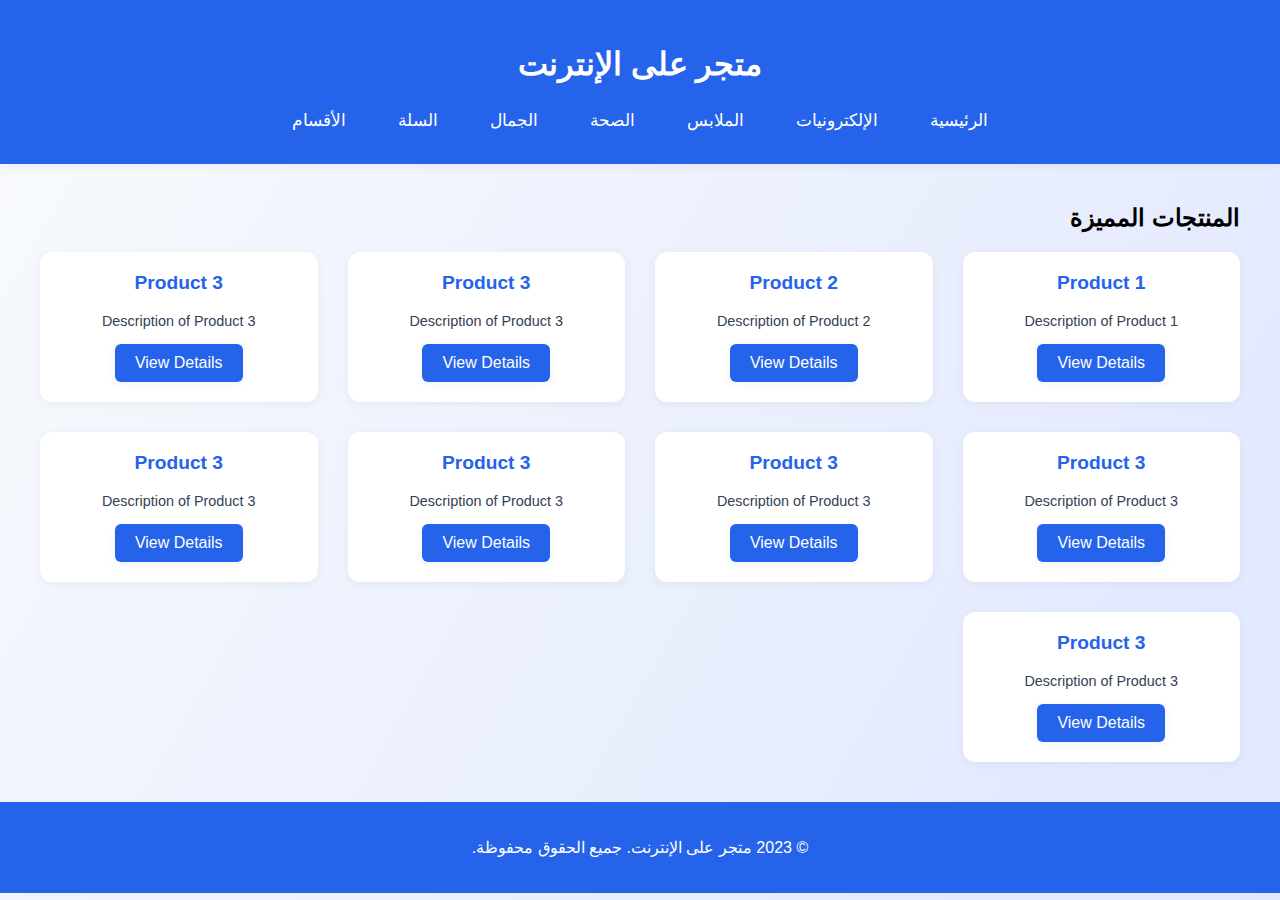
<file: index.html>
<!DOCTYPE html>
<html lang="ar"> 
<head>
    <meta charset="UTF-8">
    <meta name="viewport" content="width=device-width, initial-scale=1.0">
    <title>Online Store</title>
    <link rel="stylesheet" href="css/styles.css">
    </head>
<body>
    <header>
        <h1>متجر على الإنترنت</h1>
        <nav>
            <ul>
                <li><a href="index.html">الرئيسية</a></li>
                <li><a href="category/electronics.html">الإلكترونيات</a></li>
                <li><a href="category/clothing.html">الملابس</a></li>
                <li><a href="category/health.html">الصحة</a></li>
                <li><a href="category/beauty.html">الجمال</a></li>
                <li><a href="cart/cart.html">السلة</a></li>
                <li><a href="pages/New Text Document.html">الأقسام</a></li>
            </ul>
        </nav>
    </header>
    <main class="container">
        <section>
            <h2>المنتجات المميزة</h2>
            <div class="product-list">
                <div class="product-item">
                    <h3>Product 1</h3>
                    <p>Description of Product 1</p>
                    <a href="product/detail.html?id=p1">View Details</a>
                </div>
                <div class="product-item">
                    <h3>Product 2</h3>
                    <p>Description of Product 2</p>
                    <a href="product/detail.html?id=p2">View Details</a>
                </div>
                <div class="product-item">
                    <h3>Product 3</h3>
                    <p>Description of Product 3</p>
                    <a href="product/detail.html?id=p3">View Details</a>
                </div>
                <div class="product-item">
                    <h3>Product 3</h3>
                    <p>Description of Product 3</p>
                    <a href="product/detail.html?id=p3">View Details</a>
                </div>
                <div class="product-item">
                    <h3>Product 3</h3>
                    <p>Description of Product 3</p>
                    <a href="product/detail.html?id=p3">View Details</a>
                </div>
                <div class="product-item">
                    <h3>Product 3</h3>
                    <p>Description of Product 3</p>
                    <a href="product/detail.html?id=p3">View Details</a>
                </div>
                <div class="product-item">
                    <h3>Product 3</h3>
                    <p>Description of Product 3</p>
                    <a href="product/detail.html?id=p3">View Details</a>
                </div>
                <div class="product-item">
                    <h3>Product 3</h3>
                    <p>Description of Product 3</p>
                    <a href="product/detail.html?id=p3">View Details</a>
                </div>
                <div class="product-item">
                    <h3>Product 3</h3>
                    <p>Description of Product 3</p>
                    <a href="product/detail.html?id=p3">View Details</a>
                </div>
            </div>
            
        </section>
    </main>
    <footer>
        <p>&copy; 2023 متجر على الإنترنت. جميع الحقوق محفوظة.</p>
    </footer>
    <script src="js/main.js"></script>
</body>
</html>
</file>
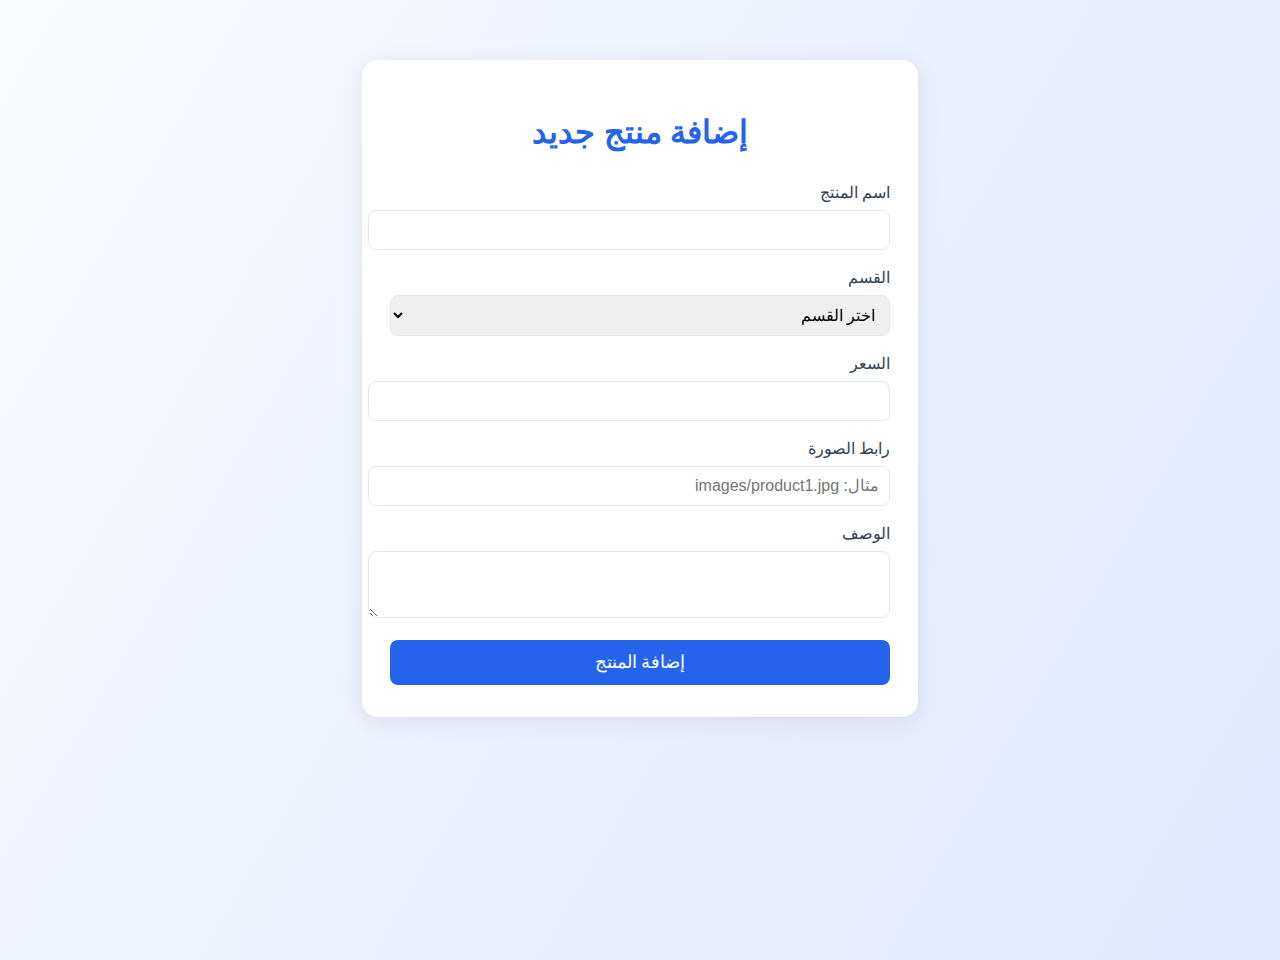
<file: admin-add-product.html>
<!DOCTYPE html>
<html lang="ar">
<head>
    <meta charset="UTF-8">
    <title>إضافة منتج جديد (لوحة الإدارة)</title>
    <meta name="viewport" content="width=device-width, initial-scale=1.0">
    <link rel="stylesheet" href="css/styles.css">
    <style>
        body {
            background: linear-gradient(120deg, #f8fafc 0%, #e0e7ff 100%);
            font-family: 'Segoe UI', Arial, sans-serif;
            margin: 0;
            padding: 0;
            direction: rtl;
        }
        .admin-container {
            max-width: 500px;
            margin: 60px auto;
            background: #fff;
            border-radius: 16px;
            box-shadow: 0 4px 24px rgba(0,0,0,0.08);
            padding: 32px 28px;
        }
        h1 {
            color: #2563eb;
            text-align: center;
            margin-bottom: 32px;
        }
        label {
            display: block;
            margin-bottom: 8px;
            color: #334155;
            font-weight: 500;
        }
        input, select, textarea {
            width: 100%;
            padding: 10px;
            margin-bottom: 18px;
            border-radius: 8px;
            border: 1px solid #e2e8f0;
            font-size: 1em;
        }
        button {
            background: #2563eb;
            color: #fff;
            border: none;
            border-radius: 8px;
            padding: 12px 0;
            width: 100%;
            font-size: 1.1em;
            cursor: pointer;
            transition: background 0.2s;
        }
        button:hover {
            background: #1e40af;
        }
        .success {
            color: #16a34a;
            text-align: center;
            margin-bottom: 18px;
        }
        .error {
            color: #dc2626;
            text-align: center;
            margin-bottom: 18px;
        }
    </style>
</head>
<body>
    <div class="admin-container">
        <h1>إضافة منتج جديد</h1>
    <form id="addProductForm" action="add-product.php" method="post">
            <label for="productName">اسم المنتج</label>
            <input type="text" id="productName" name="productName" required>

            <label for="productCategory">القسم</label>
            <select id="productCategory" name="productCategory" required>
                <option value="">اختر القسم</option>
                <option value="electronics">الإلكترونيات</option>
                <option value="clothing">الملابس</option>
                <option value="health">الصحة</option>
                <option value="beauty">الجمال</option>
                <option value="home">المنزل</option>
                <option value="sports">الرياضة</option>
                <option value="books">الكتب</option>
                <option value="toys">الألعاب</option>
                <option value="grocery">البقالة</option>
            </select>

            <label for="productPrice">السعر</label>
            <input type="number" id="productPrice" name="productPrice" min="0" step="0.01" required>

            <label for="productImage">رابط الصورة</label>
            <input type="text" id="productImage" name="productImage" placeholder="مثال: images/product1.jpg">

            <label for="productDesc">الوصف</label>
            <textarea id="productDesc" name="productDesc" rows="3"></textarea>

            <button type="submit">إضافة المنتج</button>
    </form>
    <div id="message"></div>
    </div>
    <script>
    // حفظ المنتج في ملف products.json عبر PHP
    document.getElementById('addProductForm').addEventListener('submit', function(e) {
        e.preventDefault();
        var name = document.getElementById('productName').value.trim();
        var category = document.getElementById('productCategory').value;
        var price = parseFloat(document.getElementById('productPrice').value);
        var image = document.getElementById('productImage').value.trim();
        var desc = document.getElementById('productDesc').value.trim();
        if (!name || !category || isNaN(price) || price < 0 || !image || !desc) {
            document.getElementById('message').innerHTML = '<div class="error">يرجى ملء جميع الحقول المطلوبة بشكل صحيح.</div>';
            return;
        }
        var formData = new FormData();
        formData.append('name', name);
        formData.append('category', category);
        formData.append('price', price);
        formData.append('image', image);
        formData.append('desc', desc);
        fetch('save-product.php', {
            method: 'POST',
            body: formData
        })
        .then(function(response) { return response.json(); })
        .then(function(data) {
            if (data.success) {
                document.getElementById('message').innerHTML = '<div class="success">تم إضافة المنتج بنجاح!</div>';
                document.getElementById('addProductForm').reset();
            } else {
                document.getElementById('message').innerHTML = '<div class="error">' + (data.message || 'حدث خطأ أثناء الحفظ') + '</div>';
            }
        })
        .catch(function() {
            document.getElementById('message').innerHTML = '<div class="error">تعذر الاتصال بالسيرفر.</div>';
        });
    });
    </script>
</body>
</html>
</file>
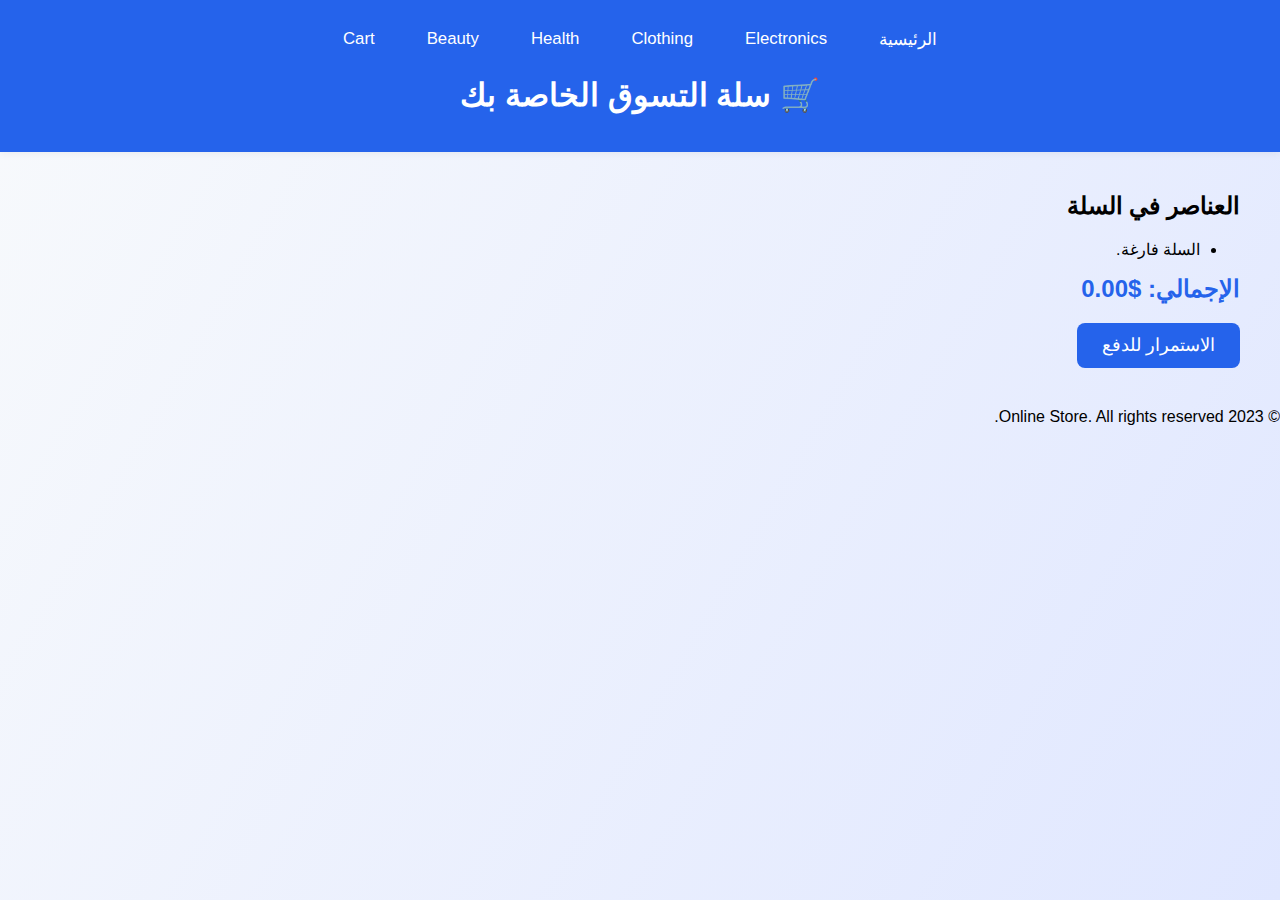
<file: cart/cart.html>
<!DOCTYPE html>
<html lang="ar"> 
<head>
    <meta charset="UTF-8">
    <meta name="viewport" content="width=device-width, initial-scale=1.0">
    <title>Shopping Cart</title>
    <link rel="stylesheet" href="../css/styles.css">
    </head>
<body>
    <header>
        <nav>
            <ul>
                <li><a href="../index.html">الرئيسية</a></li>
                <li><a href="../category/electronics.html">Electronics</a></li>
                <li><a href="../category/clothing.html">Clothing</a></li>
                <li><a href="../category/health.html">Health</a></li>
                <li><a href="../category/beauty.html">Beauty</a></li>
                <li><a href="../cart/cart.html">Cart</a></li>
            </ul>
        </nav>
        <h1>🛒 سلة التسوق الخاصة بك</h1>
    </header>
    <main class="cart">
        <section id="cart-items">
            <h2>العناصر في السلة</h2>
            <ul id="cart-list">
                </ul>
        </section>
        <section id="cart-summary">
            <div id="total-price" style="font-size: 1.5em; font-weight: bold; color: #2563eb; margin-bottom: 20px;">
                الإجمالي: $0.00
            </div>
            <button id="checkout-button" style="background: #2563eb; color: #fff; padding: 12px 25px; border: none; border-radius: 8px; cursor: pointer; font-size: 1.1em; transition: background 0.2s;">
                الاستمرار للدفع
            </button>
        </section>
    </main>
    <div class="footer">
        <p>&copy; 2023 Online Store. All rights reserved.</p>
    </div>
    <script src="../js/cart.js"></script>
</body>
</html>
</file>
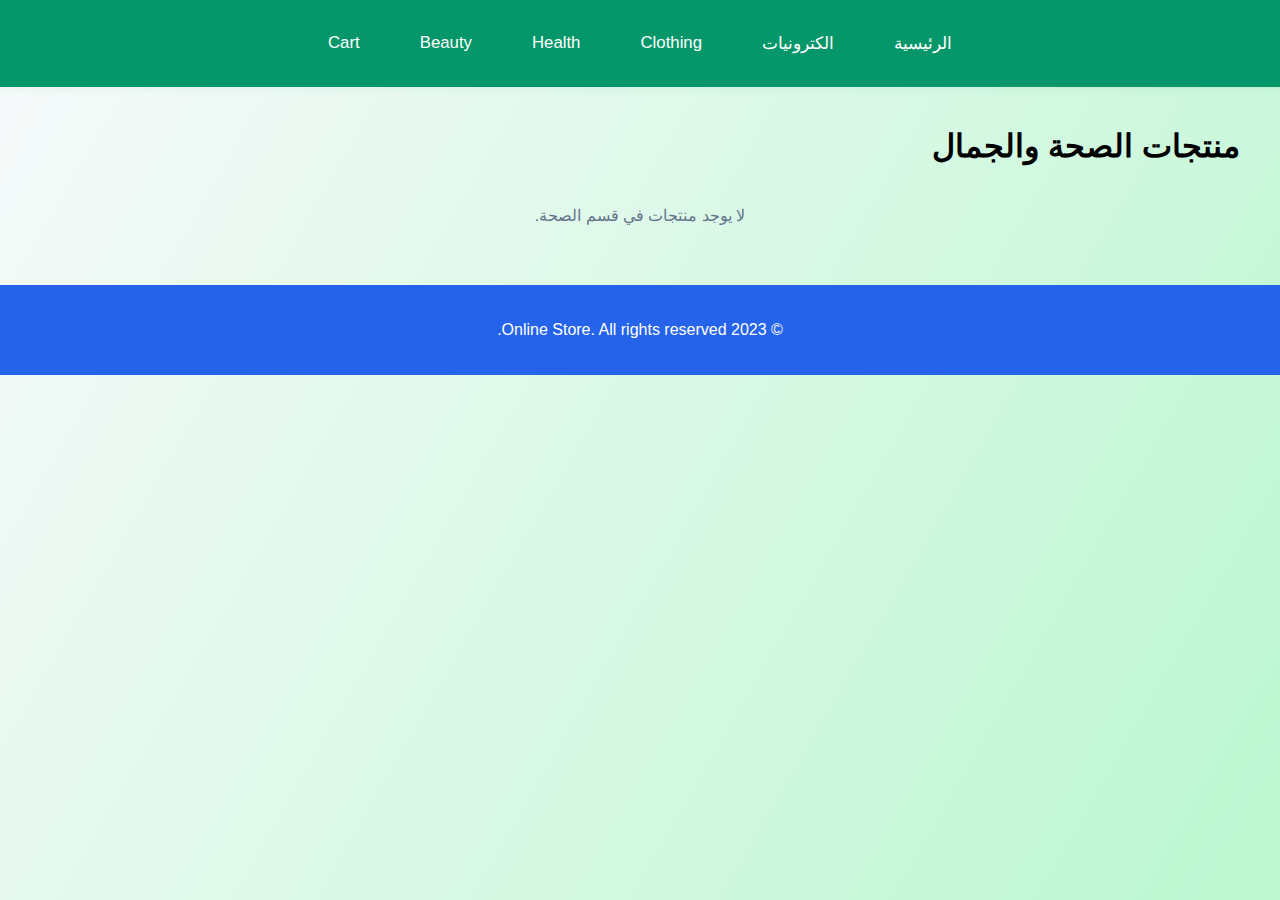
<file: category/beauty.html>
<!DOCTYPE html>
<html lang="ar"> <head>
    <meta charset="UTF-8">
    <meta name="viewport" content="width=device-width, initial-scale=1.0">
    <title>Health Products - Online Store</title>
    <link rel="stylesheet" href="../css/styles.css">
    <style>
        body {
            background: linear-gradient(120deg, #f8fafc 0%, #bbf7d0 100%);
            font-family: 'Segoe UI', Arial, sans-serif;
            margin: 0;
            padding: 0;
            direction: rtl;
        }
        header {
            background: #059669;
            color: #fff;
            padding: 28px 0 16px 0;
            text-align: center;
            box-shadow: 0 2px 8px rgba(5,150,105,0.08);
        }
        nav ul {
            list-style: none;
            padding: 0;
            margin: 0 0 12px 0;
            display: flex;
            justify-content: center;
            gap: 28px;
        }
        nav ul li a {
            color: #fff;
            text-decoration: none;
            font-weight: 500;
            font-size: 1.05em;
            padding: 7px 16px;
            border-radius: 6px;
            transition: background 0.2s;
        }
        nav ul li a:hover {
            background: #047857;
        }
        main {
            max-width: 1200px;
            margin: 40px auto;
            padding: 0 20px;
            text-align: right;
        }
        .product-list {
            display: flex;
            flex-wrap: wrap;
            gap: 30px;
            justify-content: center;
        }
        .product-item {
            background: #fff;
            padding: 20px;
            border-radius: 12px;
            box-shadow: 0 4px 15px rgba(0,0,0,0.05);
            width: 300px;
            text-align: center;
        }
        .product-item img {
            max-width: 100%;
            height: auto;
            border-radius: 8px;
            margin-bottom: 15px;
            height: 200px; /* لتوحيد حجم الصورة */
            object-fit: cover; /* لضمان عدم تشوه الصورة */
        }
        .product-item h2 {
            color: #059669;
            font-size: 1.4em;
            margin-bottom: 10px;
        }
        .product-item p {
            color: #475569;
            margin-bottom: 15px;
        }
        .product-item a {
            background: #059669;
            color: #fff;
            text-decoration: none;
            padding: 10px 20px;
            border-radius: 6px;
            display: inline-block;
            transition: background 0.2s;
        }
        .product-item a:hover {
            background: #047857;
        }
    </style>
</head>
<body>
    <header>
        <nav>
            <ul>
                <li><a href="../index.html">الرئيسية</a></li>
                <li><a href="electronics.html">الكترونيات</a></li>
                <li><a href="clothing.html">Clothing</a></li>
                <li><a href="health.html">Health</a></li>
                <li><a href="beauty.html">Beauty</a></li>
                <li><a href="../cart/cart.html">Cart</a></li>
            </ul>
        </nav>
    </header>
    <main>
        <h1>منتجات الصحة والجمال </h1>
        <section id="healthProducts" class="product-list">
            </section>
    </main>
    <footer>
        <p>&copy; 2023 Online Store. All rights reserved.</p>
    </footer>
    <script>
        // عرض منتجات الصحة من localStorage بنفس تنسيق الصفحة
        function renderHealthProducts() {
            var productsByCat = JSON.parse(localStorage.getItem('productsByCat') || '{}');
            // التأكد من أن المفتاح المستخدم هو 'health'
            var products = productsByCat['health'] || []; 
            var list = document.getElementById('healthProducts');
            
            if (!list) return;

            if (products.length === 0) {
                list.innerHTML = '<div style="text-align:center; color:#64748b; padding: 20px; width: 100%;">لا يوجد منتجات في قسم الصحة.</div>';
                return;
            }

            var html = '';
            products.forEach(function(p) {
                html += '<div class="product-item">';
                html += '<img src="' + p.image + '" alt="' + p.name + '">';
                html += '<h2>' + p.name + '</h2>';
                html += '<p>' + p.desc + '</p>';
                // تنسيق السعر الموحد بالدولار
                html += '<div style="color:#059669; font-weight:600; margin-bottom:10px;">$' + parseFloat(p.price).toFixed(2) + '</div>';
                html += '<a href="../product/detail.html?id=' + p.id + '">عرض التفاصيل</a>';
                html += '</div>';
            });
            list.innerHTML = html;
        }
        window.addEventListener('DOMContentLoaded', renderHealthProducts);
    </script>
    <script src="../js/main.js"></script>
</body>
</html>
</file>
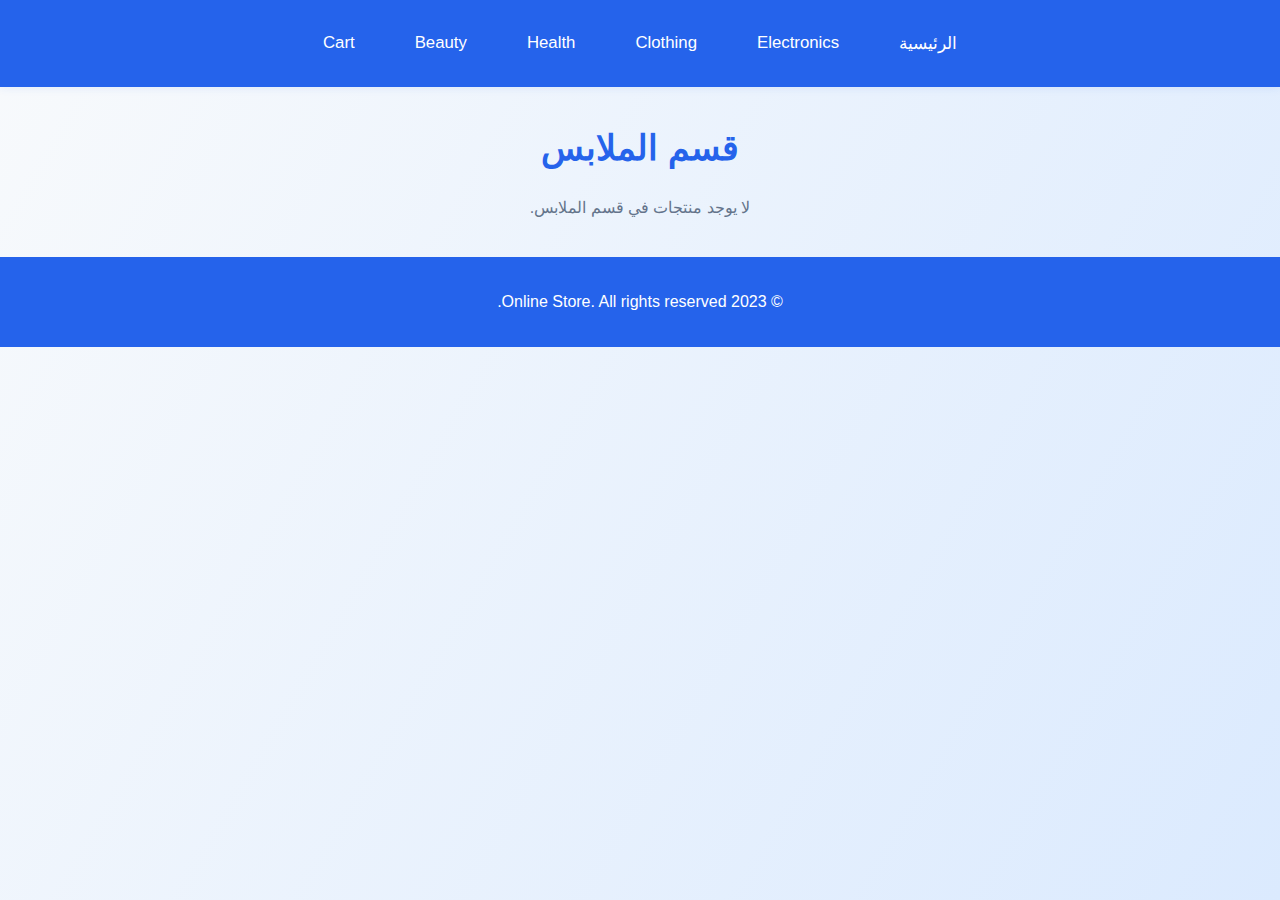
<file: category/clothing.html>
<!DOCTYPE html>
<html lang="ar"> <head>
    <meta charset="UTF-8">
    <meta name="viewport" content="width=device-width, initial-scale=1.0">
    <title>Clothing Category - Online Store</title>
    <link rel="stylesheet" href="../css/styles.css">
    <style>
        /* ... (Your original CSS styles remain here) ... */
        body {
            background: linear-gradient(120deg, #f8fafc 0%, #dbeafe 100%);
            font-family: 'Segoe UI', Arial, sans-serif;
            margin: 0;
            padding: 0;
            direction: rtl;
        }
        header {
            background: #2563eb;
            color: #fff;
            padding: 28px 0 16px 0;
            text-align: center;
            box-shadow: 0 2px 8px rgba(37,99,235,0.08);
        }
        nav ul {
            list-style: none;
            padding: 0;
            margin: 0 0 12px 0;
            display: flex;
            justify-content: center;
            gap: 28px;
        }
        nav ul li a {
            color: #fff;
            text-decoration: none;
            font-weight: 500;
            font-size: 1.05em;
            padding: 7px 16px;
            border-radius: 6px;
            transition: background 0.2s;
        }
        nav ul li a:hover {
            background: #1e40af;
        }
        main {
            max-width: 1200px;
            margin: 40px auto;
            padding: 0 20px;
            text-align: right;
        }
        .product-list {
            display: flex;
            flex-wrap: wrap;
            gap: 30px;
            justify-content: center;
        }
        .product-item {
            background: #fff;
            padding: 20px;
            border-radius: 12px;
            box-shadow: 0 4px 15px rgba(0,0,0,0.05);
            width: 300px;
            text-align: center;
        }
        .product-item img {
            max-width: 100%;
            height: auto;
            border-radius: 8px;
            margin-bottom: 15px;
        }
        .product-item h2 {
            color: #2563eb;
            font-size: 1.4em;
            margin-bottom: 10px;
        }
        .product-item p {
            color: #475569;
            margin-bottom: 15px;
        }
        .product-item a {
            background: #2563eb;
            color: #fff;
            text-decoration: none;
            padding: 10px 20px;
            border-radius: 6px;
            display: inline-block;
            transition: background 0.2s;
        }
        .product-item a:hover {
            background: #1e40af;
        }
    </style>
</head>
<body>
    <header>
        <nav>
            <ul>
                <li><a href="file:///C:/Users/Mohamed%20Faisal/Desktop/ne%20w/nhcj/online-store/src/index.html">الرئيسية</a></li>
                <li><a href="electronics.html">Electronics</a></li>
                <li><a href="clothing.html">Clothing</a></li>
                <li><a href="health.html">Health</a></li>
                <li><a href="beauty.html">Beauty</a></li>
                <li><a href="../cart/cart.html">Cart</a></li>
            </ul>
        </nav>
    </header>
    <main>
        <h1 style="color:#2563eb; text-align:center; margin-bottom:30px; font-size:2.2em;">قسم الملابس</h1>
        <div id="clothingProducts" class="product-list"></div>
        <script>
        // عرض منتجات الملابس من localStorage
        function renderClothingProducts() {
            var productsByCat = JSON.parse(localStorage.getItem('productsByCat') || '{}');
            var products = productsByCat['clothing'] || [];
            var list = document.getElementById('clothingProducts');
            if (!products.length) {
                list.innerHTML = '<div style="text-align:center; color:#64748b;">لا يوجد منتجات في قسم الملابس.</div>';
                return;
            }
            var html = '';
            products.forEach(function(p) {
                html += '<div class="product-item">';
                html += '<img src="' + p.image + '" alt="' + p.name + '" style="width:100%; border-radius:8px; margin-bottom:12px;">';
                html += '<h3 style="color:#2563eb;">' + p.name + '</h3>';
                html += '<p style="color:#334155;">' + p.desc + '</p>';
                html += '<div style="color:#059669; font-weight:600;">' + p.price + ' ج.م</div>';
                html += '</div>';
            });
            list.innerHTML = html;
        }
        window.addEventListener('DOMContentLoaded', renderClothingProducts);
        </script>
    </main>
    <footer>
        <p>&copy; 2023 Online Store. All rights reserved.</p>
    </footer>
    <script src="../js/main.js"></script>
</body>
</html>
</file>
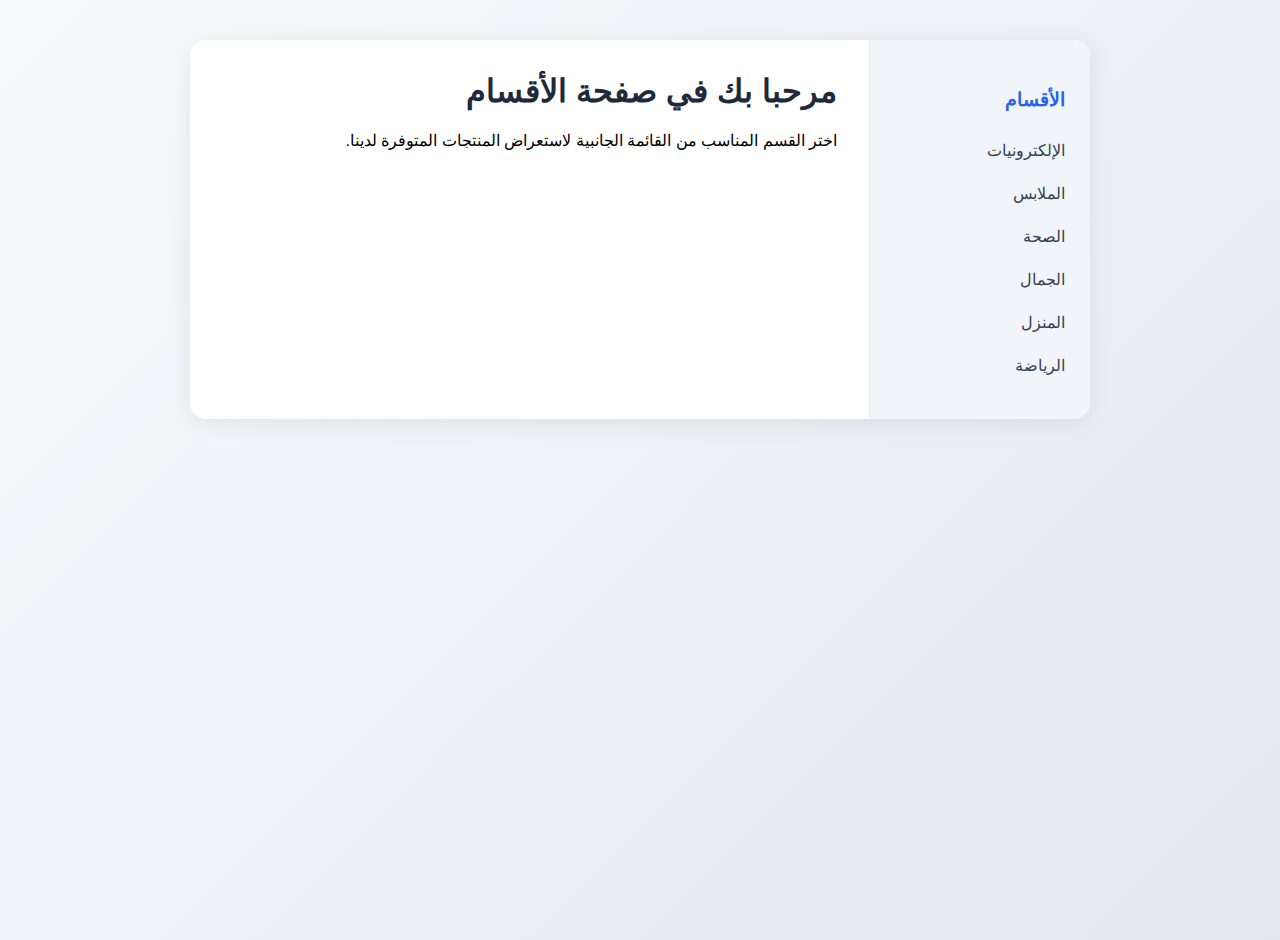
<file: category/New Text Document.html>
<!DOCTYPE html>
<html lang="ar">
<head>
    <meta charset="UTF-8">
    <title>الأقسام</title>
    <meta name="viewport" content="width=device-width, initial-scale=1.0">
    <link rel="stylesheet" href="../css/styles.css">
    <style>
        /* ... (Your original CSS styles remain here) ... */
        body {
            background: linear-gradient(135deg, #f8fafc 0%, #e2e8f0 100%);
            font-family: 'Segoe UI', Arial, sans-serif;
            margin: 0;
            padding: 0;
            direction: rtl;
        }
        .container {
            display: flex;
            max-width: 900px;
            margin: 40px auto;
            background: #fff;
            border-radius: 16px;
            box-shadow: 0 4px 24px rgba(0,0,0,0.08);
            overflow: hidden;
        }
        .sidebar {
            width: 220px;
            background: #f1f5f9;
            padding: 32px 0 32px 0;
            border-left: 1px solid #e2e8f0;
        }
        .sidebar h2 {
            color: #2563eb;
            font-size: 1.2em;
            margin-bottom: 18px;
            padding: 0 25px;
        }
        .sidebar ul {
            list-style: none;
            padding: 0;
            margin: 0;
        }
        .sidebar li {
            padding: 0;
            margin: 0;
        }
        .sidebar li a {
            display: block;
            text-decoration: none;
            color: #334155;
            padding: 12px 25px;
            transition: background 0.2s;
            font-weight: 500;
        }
        .sidebar li a:hover {
            background: #e0e7ff;
            color: #2563eb;
        }
        .main-content {
            flex-grow: 1;
            padding: 32px;
        }
        .main-content h1 {
            color: #1e293b;
            margin-top: 0;
        }
        .dropdown {
            position: relative;
        }
        .dropdown:hover .dropdown-content {
            display: block;
        }
        .dropdown-content {
            display: none;
            position: absolute;
            background-color: #f9f9f9;
            min-width: 160px;
            box-shadow: 0px 8px 16px 0px rgba(0,0,0,0.2);
            z-index: 1;
            padding: 8px 0;
        }
        .dropdown-content a {
            color: #334155;
            padding: 10px 16px;
            text-decoration: none;
            display: block;
            text-align: right;
            font-size: 0.9em;
        }
        .dropdown-content a:hover {
            background-color: #f1f5f9;
        }
    </style>
</head>
<body>
    <div class="container">
        <aside class="sidebar">
            <h2>الأقسام</h2>
            <ul>
            <li class="dropdown">
                <a href="../category/electronics.html">الإلكترونيات</a>
                <div class="dropdown-content" style="left: auto; right: 100%; top: 0;">
                
                        <a href="../category/electronics-phones.html">هواتف</a>
                        <a href="../category/electronics-chargers.html">شواحن</a>
                        <a href="../category/electronics-cases.html">جرابات</a>
                        <a href="../category/electronics-headphones.html">سماعات</a>
                        <a href="../category/electronics-watches.html">ساعات</a>
                        <a href="../category/electronics-accessories.html">اكسسوارات أخرى</a>
                </div>
            </li>
            <li><a href="../category/clothing.html">الملابس</a></li>
                <li><a href="../category/health.html">الصحة</a></li>
                <li><a href="../category/beauty.html">الجمال</a></li>
                <li><a href="../category/home.html">المنزل</a></li>
                <li><a href="../category/sports.html">الرياضة</a></li>
            </ul>
        </aside>
        <section class="main-content">
            <h1>مرحبا بك في صفحة الأقسام</h1>
            <p>اختر القسم المناسب من القائمة الجانبية لاستعراض المنتجات المتوفرة لدينا.</p>
        </section>
    </div>
</body>
</html>
</file>
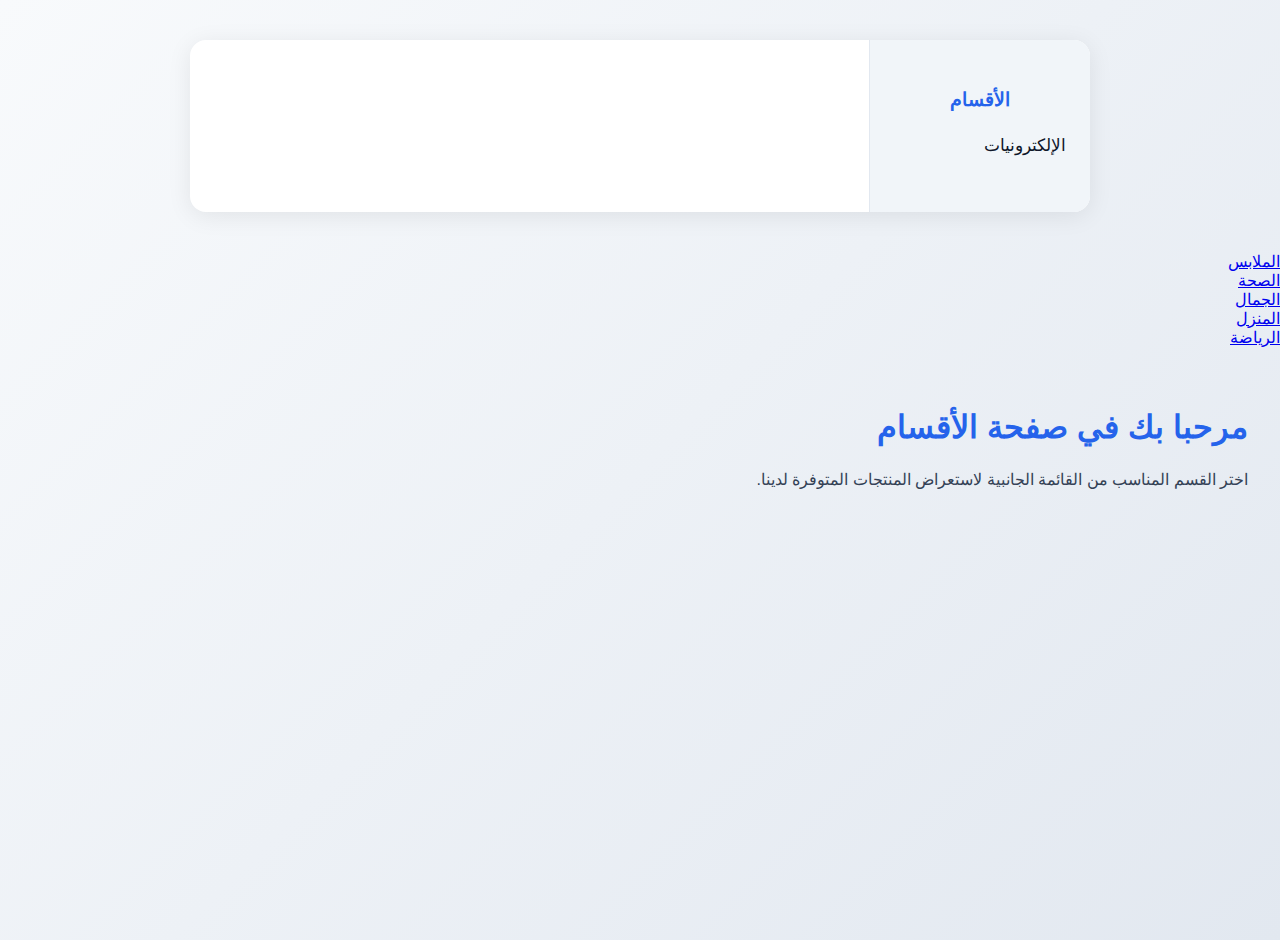
<file: category/الكل.html>
<!DOCTYPE html>
<html lang="ar">
<head>
    <meta charset="UTF-8">
    <title>الأقسام</title>
    <meta name="viewport" content="width=device-width, initial-scale=1.0">
    <link rel="stylesheet" href="../css/styles.css">
    <style>
        body {
            background: linear-gradient(135deg, #f8fafc 0%, #e2e8f0 100%);
            font-family: 'Segoe UI', Arial, sans-serif;
            margin: 0;
            padding: 0;
            direction: rtl;
        }
        .container {
            display: flex;
            max-width: 900px;
            margin: 40px auto;
            background: #fff;
            border-radius: 16px;
            box-shadow: 0 4px 24px rgba(0,0,0,0.08);
            overflow: hidden;
        }
        .sidebar {
            width: 220px;
            background: #f1f5f9;
            padding: 32px 0 32px 0;
            border-left: 1px solid #e2e8f0;
        }
        .sidebar h2 {
            color: #2563eb;
            font-size: 1.2em;
            margin-bottom: 18px;
            text-align: center;
        }
        .sidebar ul {
            list-style: none;
            padding: 0 24px;
        }
        .sidebar li {
            margin-bottom: 18px;
            position: relative;
        }
        .sidebar a {
            color: #0f172a;
            text-decoration: none;
            font-size: 1.05em;
            transition: color 0.2s;
            padding: 6px 0;
            display: block;
        }
        .sidebar a:hover {
            color: #2563eb;
        }
        /* القائمة المنسدلة */
        .dropdown {
            position: relative;
        }
        .dropdown-content {
            display: none;
            position: absolute;
            right: 100%;
            top: 0;
            background: #fff;
            min-width: 160px;
            box-shadow: 0 4px 16px rgba(0,0,0,0.08);
            border-radius: 8px;
            z-index: 10;
            padding: 12px 0;
            border: 1px solid #e2e8f0;
        }
        .dropdown:hover .dropdown-content {
            display: block;
        }
        .dropdown-content a {
            color: #0f172a;
            padding: 8px 24px;
            text-decoration: none;
            display: block;
            font-size: 0.98em;
            transition: background 0.2s, color 0.2s;
        }
        .dropdown-content a:hover {
            background: #f1f5f9;
            color: #2563eb;
        }
        .main-content {
            flex: 1;
            padding: 40px 32px;
        }
        .main-content h1 {
            color: #2563eb;
            margin-bottom: 24px;
        }
        .main-content p {
            color: #334155;
        }
    </style>
</head>
<body>
    <div class="container">
        <aside class="sidebar">
            <h2>الأقسام</h2>
            <ul>
            <li class="dropdown">
                <a href="../category/electronics.html">الإلكترونيات</a>
                <div class="dropdown-content" style="left: auto; right: 100%; top: 0;">
                <a href="../category/electronics.html" style="font-weight:bold; color:#2563eb; background:#e0e7ff; border-radius:6px; margin-bottom:8px;">جميع المنتجات</a>
                <a href="../category/electronics-phones.html"><span style="margin-right:6px;">📱</span>هواتف</a>
                <a href="../category/electronics-chargers.html"><span style="margin-right:6px;">🔌</span>شواحن</a>
                <a href="../category/electronics-cases.html"><span style="margin-right:6px;">📦</span>جرابات</a>
                <a href="../category/electronics-headphones.html"><span style="margin-right:6px;">🎧</span>سماعات</a>
                <a href="../category/electronics-watches.html"><span style="margin-right:6px;">⌚</span>ساعات</a>
                <a href="../category/electronics-accessories.html"><span style="margin-right:6px;">🧩</span>اكسسوارات أخرى</a>
                </div>
            </li>
                    </div>
                </li>
                <li><a href="../category/clothing.html">الملابس</a></li>
                <li><a href="../category/health.html">الصحة</a></li>
                <li><a href="../category/beauty.html">الجمال</a></li>
                <li><a href="../category/home.html">المنزل</a></li>
                <li><a href="../category/sports.html">الرياضة</a></li>
            </ul>
        </aside>
        <section class="main-content">
            <h1>مرحبا بك في صفحة الأقسام</h1>
            <p>اختر القسم المناسب من القائمة الجانبية لاستعراض المنتجات المتوفرة لدينا.</p>
        </section>
    </div>
</body>
</html>
</file>
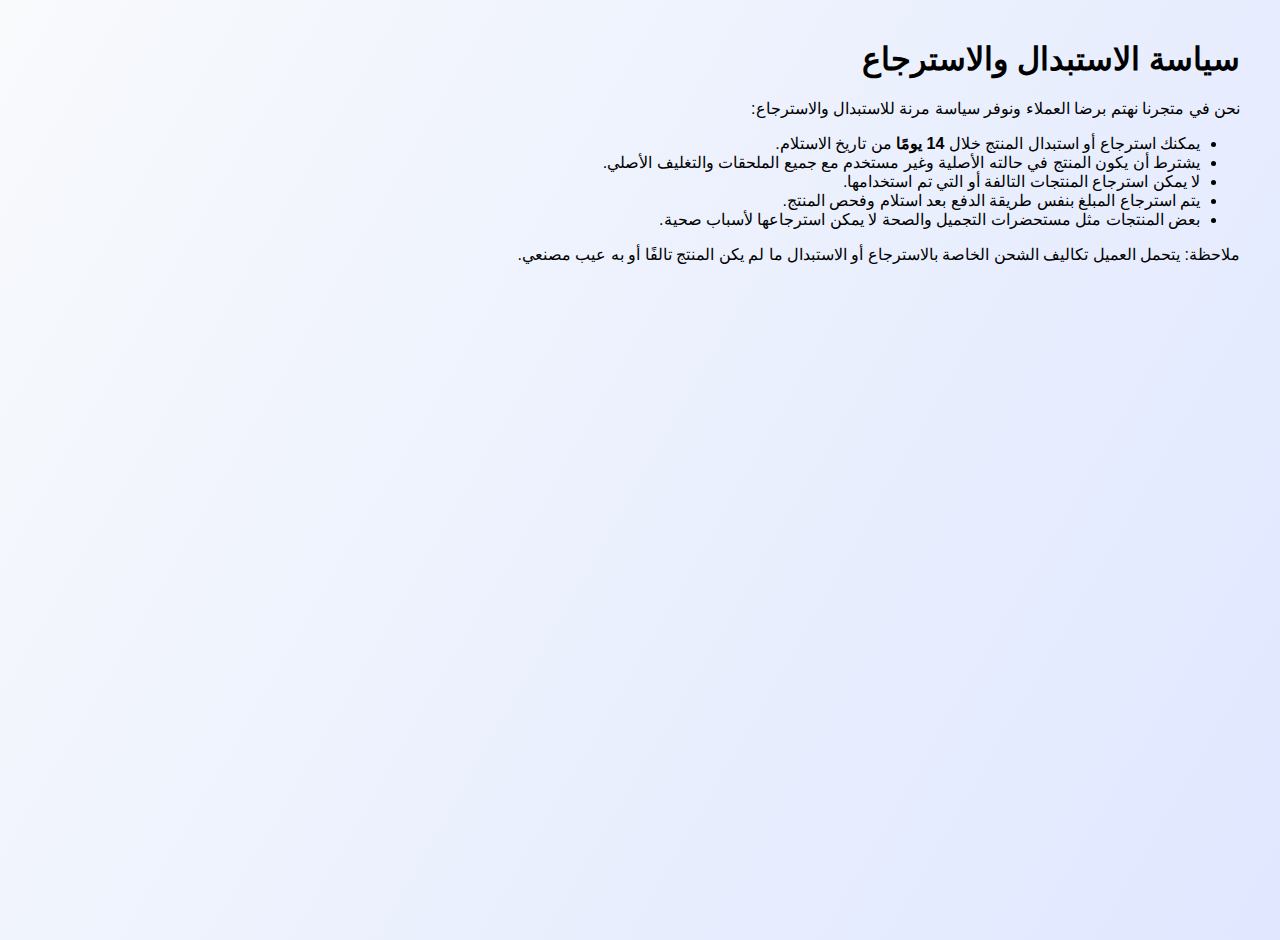
<file: category/سياسة الاستبدال والاسترجاع .html>
<!DOCTYPE html>
<html lang="ar">
<head>
    <meta charset="UTF-8">
    <title>سياسة الاستبدال والاسترجاع</title>
    <meta name="viewport" content="width=device-width, initial-scale=1.0">
    <link rel="stylesheet" href="../css/styles.css">
    </head>
<body>
    <main class="policy-main">
        <h1>سياسة الاستبدال والاسترجاع</h1>
        <p>نحن في متجرنا نهتم برضا العملاء ونوفر سياسة مرنة للاستبدال والاسترجاع:</p>
        <ul>
            <li>يمكنك استرجاع أو استبدال المنتج خلال <strong>14 يومًا</strong> من تاريخ الاستلام.</li>
            <li>يشترط أن يكون المنتج في حالته الأصلية وغير مستخدم مع جميع الملحقات والتغليف الأصلي.</li>
            <li>لا يمكن استرجاع المنتجات التالفة أو التي تم استخدامها.</li>
            <li>يتم استرجاع المبلغ بنفس طريقة الدفع بعد استلام وفحص المنتج.</li>
            <li>بعض المنتجات مثل مستحضرات التجميل والصحة لا يمكن استرجاعها لأسباب صحية.</li>
        </ul>
        <p class="note">
            ملاحظة: يتحمل العميل تكاليف الشحن الخاصة بالاسترجاع أو الاستبدال ما لم يكن المنتج تالفًا أو به عيب مصنعي.
        </p>
    </main>
</body>
</html>
</file>
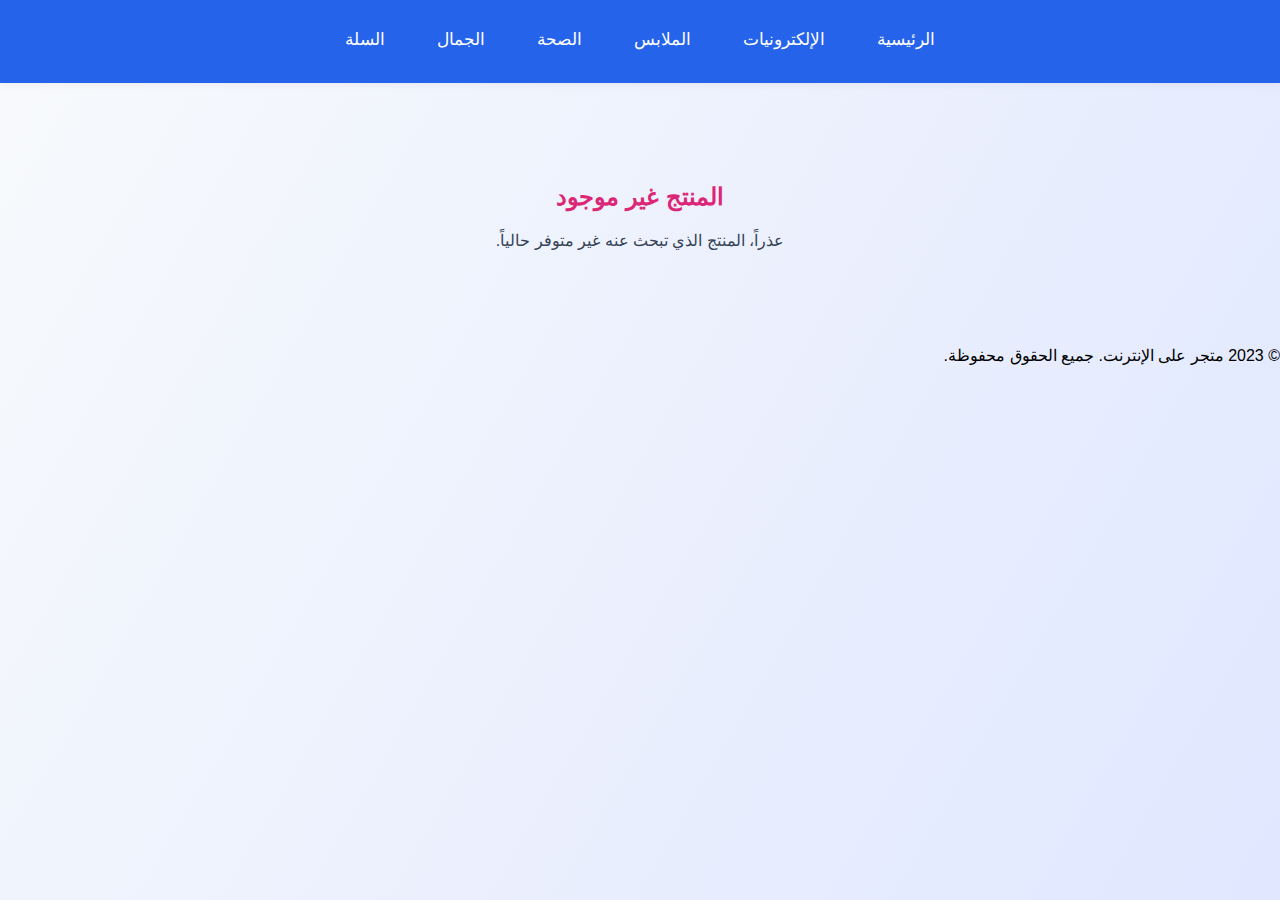
<file: product/detail.html>
<!DOCTYPE html>
<html lang="ar"> 
<head>
    <meta charset="UTF-8">
    <meta name="viewport" content="width=device-width, initial-scale=1.0">
    <title>تفاصيل المنتج</title>
    <link rel="stylesheet" href="../css/styles.css">
    </head>
<body>
    <header>
        <nav>
            <ul>
                <li><a href="../index.html">الرئيسية</a></li>
                <li><a href="../category/electronics.html">الإلكترونيات</a></li>
                <li><a href="../category/clothing.html">الملابس</a></li>
                <li><a href="../category/health.html">الصحة</a></li>
                <li><a href="../category/beauty.html">الجمال</a></li>
                <li><a href="../cart/cart.html">السلة</a></li>
            </ul>
        </nav>
    </header>
    <main>
        <section id="product-details" class="product-detail">
            </section>
    </main>
    <div class="footer">
        <p>&copy; 2023 متجر على الإنترنت. جميع الحقوق محفوظة.</p>
    </div>
    <script src="../js/product.js"></script>
</body>
</html>
</file>
<file: css/styles.css>
/* This file contains the CSS styles for the entire project, including layout, typography, and responsive design. */

/* --- الأنماط الأساسية --- */

body {
    font-family: 'Segoe UI', Arial, sans-serif;
    margin: 0;
    padding: 0;
    background: linear-gradient(120deg, #f8fafc 0%, #e0e7ff 100%);
    min-height: 100vh;
    direction: rtl; /* دعم الاتجاه من اليمين لليسار */
}

header {
    background: #2563eb;
    color: #fff;
    padding: 24px 0 16px 0;
    text-align: center;
    box-shadow: 0 2px 8px rgba(0,0,0,0.05);
}

nav ul {
    list-style: none;
    padding: 0;
    margin: 0 0 12px 0;
    display: flex;
    justify-content: center;
    gap: 20px; /* تم تعديل المسافة بناءً على الترتيب الجديد */
    flex-wrap: wrap; 
}

nav ul li {
    margin: 5px 0;
}

nav ul li a {
    color: #fff;
    text-decoration: none;
    font-weight: 500;
    font-size: 1.05em;
    padding: 7px 16px;
    border-radius: 6px;
    transition: background 0.2s;
}

nav ul li a:hover {
    background: #1e40af;
}

main {
    max-width: 1200px;
    margin: 40px auto;
    padding: 0 20px;
}

footer {
    text-align: center;
    padding: 20px;
    background: #2563eb;
    color: #fff;
    margin-top: 40px;
}

/* --- أنماط قسم المنتجات المميزة (التمرير الأفقي) --- */

.horizontal-scroll-section {
    margin-bottom: 50px;
}

.scroll-container-wrapper {
    position: relative;
    padding: 0 50px; /* لترك مساحة للأزرار */
}

.featured-scroll-list {
    display: flex;
    overflow-x: scroll; /* تمكين التمرير الأفقي بالماوس/اللمس */
    gap: 20px;
    padding: 15px 0;
    scrollbar-width: none; /* إخفاء شريط التمرير لمتصفحات فايرفوكس */
    -ms-overflow-style: none; /* إخفاء شريط التمرير لمتصفحات IE و Edge */
}

/* إخفاء شريط التمرير لمتصفحات WebKit (Chrome, Safari) */
.featured-scroll-list::-webkit-scrollbar {
    display: none;
}

.featured-item {
    flex: 0 0 auto; /* منع العناصر من التمدد/الانكماش */
    width: 200px; /* عرض ثابت لكل عنصر */
    background: #fff;
    padding: 15px;
    border-radius: 12px;
    text-align: center;
    box-shadow: 0 4px 12px rgba(0, 0, 0, 0.08);
    transition: transform 0.2s, box-shadow 0.2s;
    text-decoration: none;
    color: #0f172a;
}

.featured-item:hover {
    transform: translateY(-5px);
    box-shadow: 0 8px 20px rgba(37,99,235,0.15);
}

.featured-item img {
    width: 100%;
    height: 150px;
    object-fit: cover;
    border-radius: 8px;
    margin-bottom: 10px;
}

.featured-item h3 {
    font-size: 1.1em;
    margin: 8px 0;
    color: #2563eb;
}

.featured-item .price {
    font-weight: 700;
    color: #059669;
}


/* --- أنماط أزرار التمرير (الأسهم) --- */

.scroll-btn {
    position: absolute;
    top: 50%;
    transform: translateY(-50%);
    background: #2563eb;
    color: #fff;
    border: none;
    border-radius: 50%;
    width: 45px;
    height: 45px;
    font-size: 1.6em;
    cursor: pointer;
    line-height: 1;
    z-index: 10;
    box-shadow: 0 4px 8px rgba(0, 0, 0, 0.2);
    transition: background 0.2s, transform 0.2s;
}

.scroll-btn:hover {
    background: #1e40af;
    transform: translateY(-50%) scale(1.05);
}
/* زر الرجوع (يشير لليسار) يوضع على اليمين في RTL */
.right-btn { 
    right: 0; 
}

/* زر التقدم (يشير لليمين) يوضع على اليسار في RTL */
.left-btn { 
    left: 0; 
}

/* --- أنماط قائمة "الكل" الجديدة (القائمة الجانبية المنزلقة Off-Canvas) --- */

/* التعتيم على الخلفية */
#sidebar-overlay {
    position: fixed;
    top: 0;
    left: 0;
    width: 100%;
    height: 100%;
    background: rgba(0, 0, 0, 0.6);
    z-index: 1999;
    display: none; /* يتم إظهاره بواسطة JavaScript */
}

/* القائمة الجانبية المنزلقة (The Drawer Menu) */
#sidebar-menu {
    /* أساسيات القائمة الجانبية */
    position: fixed;
    top: 0;
    right: 0; /* يبدأ من أقصى اليمين */
    height: 100%;
    width: 280px; /* عرض القائمة */
    max-width: 85%; /* لضمان التجاوب على الجوال */
    background: #fff;
    box-shadow: -4px 0 20px rgba(0, 0, 0, 0.3);
    z-index: 2000;
    
    /* إخفاؤها خارج الشاشة */
    transform: translateX(100%); 
    transition: transform 0.3s ease-out;
    
    padding: 20px 0;
    margin: 0;
    display: flex; 
    flex-direction: column;
}

/* حالة الفتح (يتم تطبيقها بواسطة JavaScript) */
#sidebar-menu.open {
    transform: translateX(0);
}

/* زر الإغلاق */
.close-btn {
    position: absolute;
    top: 15px;
    left: 15px;
    background: #f1f5f9;
    border: 1px solid #e2e8f0;
    border-radius: 50%;
    font-size: 1.8em;
    color: #dc2626;
    cursor: pointer;
    line-height: 1;
    padding: 5px 12px;
    z-index: 2001;
    transition: background 0.2s;
}

/* تنسيق العناوين داخل القائمة الجانبية */
#sidebar-menu h2 {
    color: #2563eb;
    text-align: right;
    padding: 0 25px 15px;
    margin-top: 0;
    border-bottom: 1px solid #e2e8f0;
}

/* تنسيق قائمة الروابط */
#sidebar-menu ul {
    list-style: none;
    padding: 0;
    margin: 0;
    overflow-y: auto;
}

#sidebar-menu ul li a {
    color: #0f172a;
    text-decoration: none;
    padding: 15px 25px;
    display: block;
    font-weight: 500;
    font-size: 1.1em;
    transition: background 0.2s, color 0.2s;
    border-bottom: 1px solid #f1f5f9;
}

#sidebar-menu ul li a:hover {
    background: #e0e7ff;
    color: #2563eb;
}

/* --- أنماط قسم المنتجات المفصلة (جديد المتجر) --- */

.product-list-detailed {
    display: grid;
    grid-template-columns: repeat(auto-fill, minmax(300px, 1fr));
    gap: 30px;
    margin-top: 20px;
}

.product-item-detailed {
    display: flex;
    flex-direction: column;
    background: #fff;
    border-radius: 16px;
    box-shadow: 0 4px 15px rgba(0, 0, 0, 0.08);
    overflow: hidden;
    transition: transform 0.3s;
}

.product-item-detailed:hover {
    transform: translateY(-5px);
}

.product-image-detailed img {
    width: 100%;
    height: 200px;
    object-fit: cover;
}

.product-info-detailed {
    padding: 18px;
    text-align: right;
    flex-grow: 1;
    display: flex;
    flex-direction: column;
    justify-content: space-between;
}

.product-info-detailed h2 {
    color: #2563eb;
    font-size: 1.3em;
    margin-top: 0;
    margin-bottom: 10px;
}

.product-info-detailed .description {
    color: #334155;
    font-size: 0.95em;
    line-height: 1.6;
    margin-bottom: 12px;
}

.product-info-detailed .rating {
    color: #f59e0b;
    font-size: 0.9em;
    margin-bottom: 15px;
}

.price-action {
    display: flex;
    justify-content: space-between;
    align-items: center;
    border-top: 1px solid #e2e8f0;
    padding-top: 15px;
}

.price-action .price {
    font-size: 1.4em;
    font-weight: 700;
    color: #059669;
}

.view-details-btn {
    background: #2563eb;
    color: #fff;
    padding: 8px 15px;
    border-radius: 6px;
    text-decoration: none;
    transition: background 0.2s;
}

.view-details-btn:hover {
    background: #1e40af;
}

/* --- أنماط القسم الفرعي للمنتجات (Product List) --- */

.product-list {
    display: grid;
    grid-template-columns: repeat(auto-fill, minmax(250px, 1fr));
    gap: 30px;
    margin-top: 20px;
}

.product-item {
    background: #fff;
    padding: 20px;
    border-radius: 12px;
    text-align: center;
    box-shadow: 0 2px 10px rgba(0,0,0,0.05);
    transition: transform 0.2s;
}

.product-item:hover {
    transform: translateY(-3px);
    box-shadow: 0 5px 15px rgba(37,99,235,0.1);
}

.product-item img {
    width: 100%;
    max-height: 180px;
    object-fit: cover;
    border-radius: 8px;
    margin-bottom: 12px;
}

.product-item h3 {
    color: #2563eb;
    font-size: 1.2em;
    margin-top: 0;
}

.product-item p {
    color: #334155;
    font-size: 0.9em;
    margin-bottom: 15px;
}

.product-item a {
    display: inline-block;
    background: #2563eb;
    color: #fff;
    padding: 10px 20px;
    border-radius: 6px;
    text-decoration: none;
    font-weight: 500;
    transition: background 0.2s;
    box-shadow: 0 2px 8px rgba(37,99,235,0.08);
}

.product-item a:hover {
    background: #1e40af;
}
/* --- أنماط صفحة تفاصيل المنتج المُحسّنة (detail.html) --- */

.divider {
    height: 1px;
    background-color: #e2e8f0;
    margin: 40px 0;
}

.section-title {
    color: #2563eb;
    text-align: center;
    font-size: 1.8em;
    font-weight: 700;
    margin-bottom: 30px;
    padding-bottom: 10px;
    border-bottom: 2px solid #e0e7ff;
}

/* نمط المنتجات ذات الصلة (نستخدم نفس تنسيق .product-list الموجود لديك) */
#related-products-list {
    display: flex;
    flex-wrap: wrap;
    justify-content: center;
    gap: 20px;
}

/* نمط التقييمات والتعليقات */
#review-section {
    padding: 10px 0;
}

.review-form-container, .comments-list-container {
    background: #f8fafc;
    border-radius: 12px;
    padding: 25px;
    margin-top: 20px;
    box-shadow: inset 0 1px 3px rgba(0,0,0,0.05);
}

.review-form-container h3, .comments-list-container h3 {
    color: #334155;
    margin-top: 0;
    border-bottom: 1px solid #e2e8f0;
    padding-bottom: 10px;
    margin-bottom: 20px;
}

/* أنماط النجوم */
.rating-stars {
    direction: ltr; /* لعرض النجوم من اليسار لليمين */
    text-align: right;
    font-size: 2em;
    color: #ccc;
    margin-bottom: 15px;
    display: inline-block;
}

.rating-stars span {
    cursor: pointer;
    transition: color 0.2s, transform 0.2s;
}

.rating-stars span:hover,
.rating-stars span.active {
    color: #ffc107; /* اللون الذهبي */
    transform: scale(1.1);
}
.rating-stars span.hover {
    color: #ffc107;
}

/* نموذج التعليق */
#review-comment {
    width: 100%;
    height: 100px;
    padding: 15px;
    margin-bottom: 15px;
    border: 1px solid #cbd5e1;
    border-radius: 8px;
    resize: vertical;
    box-sizing: border-box;
    font-family: inherit;
}

.submit-review-btn {
    background: #059669;
    color: #fff;
    padding: 10px 20px;
    border: none;
    border-radius: 6px;
    cursor: pointer;
    font-size: 1em;
    transition: background 0.3s;
}
.submit-review-btn:hover {
    background: #047857;
}

/* نمط التعليق الفردي */
.comment-item {
    border-bottom: 1px solid #e2e8f0;
    padding: 15px 0;
}
.comment-item:last-child {
    border-bottom: none;
}
.comment-item strong {
    color: #2563eb;
    margin-left: 10px;
}
.comment-item .comment-rating {
    color: #ffc107;
    font-weight: 700;
    font-size: 1.1em;
}
.comment-item p {
    color: #475569;
    margin-top: 8px;
    line-height: 1.6;
}
/* --- نمط زر الإضافة إلى السلة المُحسّن --- */

.add-to-cart-btn {
    background: #2563eb; /* أزرق أساسي قوي */
    color: #fff;
    padding: 12px 28px; /* زيادة حجم الزر */
    border: none;
    border-radius: 25px; /* شكل بيضاوي ناعم */
    cursor: pointer;
    font-size: 1.1em; /* خط أكبر */
    font-weight: 600;
    margin-top: 25px;
    letter-spacing: 0.5px; /* تباعد بسيط للحروف */
    
    /* إضافة الظل */
    box-shadow: 0 4px 15px rgba(37, 99, 235, 0.4); 
    
    /* إضافة تأثير حركي ناعم */
    transition: all 0.3s ease-in-out; 
}

/* تأثير التمرير بالماوس (Hover Effect) */
.add-to-cart-btn:hover {
    background: #1e40af; /* لون أزرق أغمق قليلاً */
    /* رفع الزر قليلاً للأعلى */
    transform: translateY(-2px); 
    /* ظل أقوى ليظهر الزر وكأنه يقفز */
    box-shadow: 0 6px 20px rgba(37, 99, 235, 0.6); 
}

/* تأثير الضغط (Active Effect) */
.add-to-cart-btn:active {
    /* ضغط الزر للأسفل */
    transform: translateY(1px); 
    /* إزالة الظل مؤقتاً لتقليد الضغط الحقيقي */
    box-shadow: 0 2px 10px rgba(37, 99, 235, 0.3);
}

/* نمط الزر بعد الإضافة الناجحة (يستخدم في product.js) */
/* .add-to-cart-btn.added {
    background: #059669 !important;
    box-shadow: 0 4px 15px rgba(5, 150, 105, 0.4);
} */
</file>
